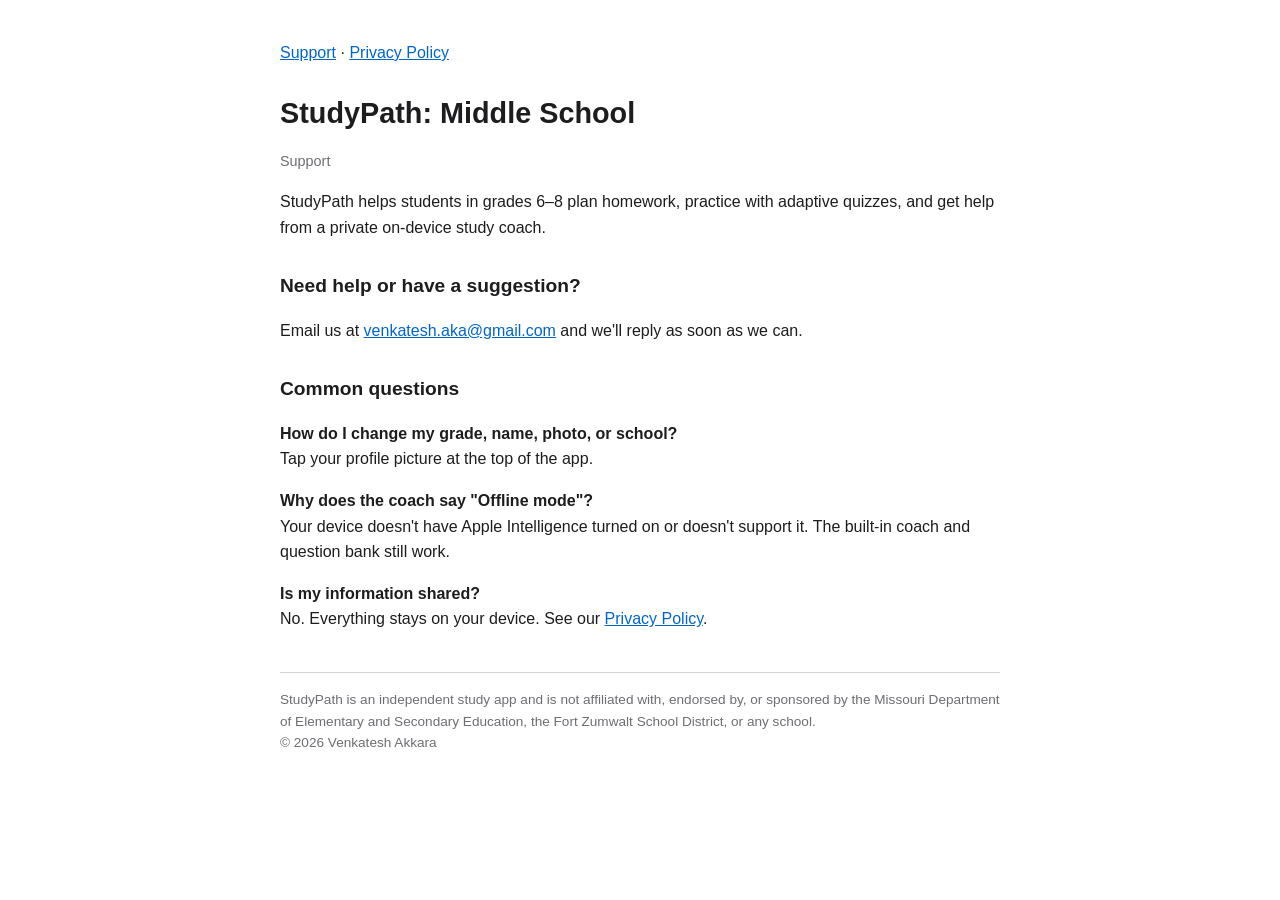
<file: index.html>
<!DOCTYPE html>
<html lang="en">
<head>
<meta charset="utf-8">
<meta name="viewport" content="width=device-width, initial-scale=1">
<title>StudyPath: Middle School – Support</title>
<link rel="stylesheet" href="style.css">
</head>
<body>
<nav><a href="./">Support</a> · <a href="privacy.html">Privacy Policy</a></nav>
<h1>StudyPath: Middle School</h1>
<p class="muted">Support</p>
<p>StudyPath helps students in grades 6–8 plan homework, practice with adaptive quizzes, and get help from a private on-device study coach.</p>

<h2>Need help or have a suggestion?</h2>
<p>Email us at <a href="mailto:venkatesh.aka@gmail.com">venkatesh.aka@gmail.com</a> and we'll reply as soon as we can.</p>

<h2>Common questions</h2>
<p><strong>How do I change my grade, name, photo, or school?</strong><br>Tap your profile picture at the top of the app.</p>
<p><strong>Why does the coach say "Offline mode"?</strong><br>Your device doesn't have Apple Intelligence turned on or doesn't support it. The built-in coach and question bank still work.</p>
<p><strong>Is my information shared?</strong><br>No. Everything stays on your device. See our <a href="privacy.html">Privacy Policy</a>.</p>

<footer>StudyPath is an independent study app and is not affiliated with, endorsed by, or sponsored by the Missouri Department of Elementary and Secondary Education, the Fort Zumwalt School District, or any school.<br>© 2026 Venkatesh Akkara</footer>
</body>
</html>
</file>
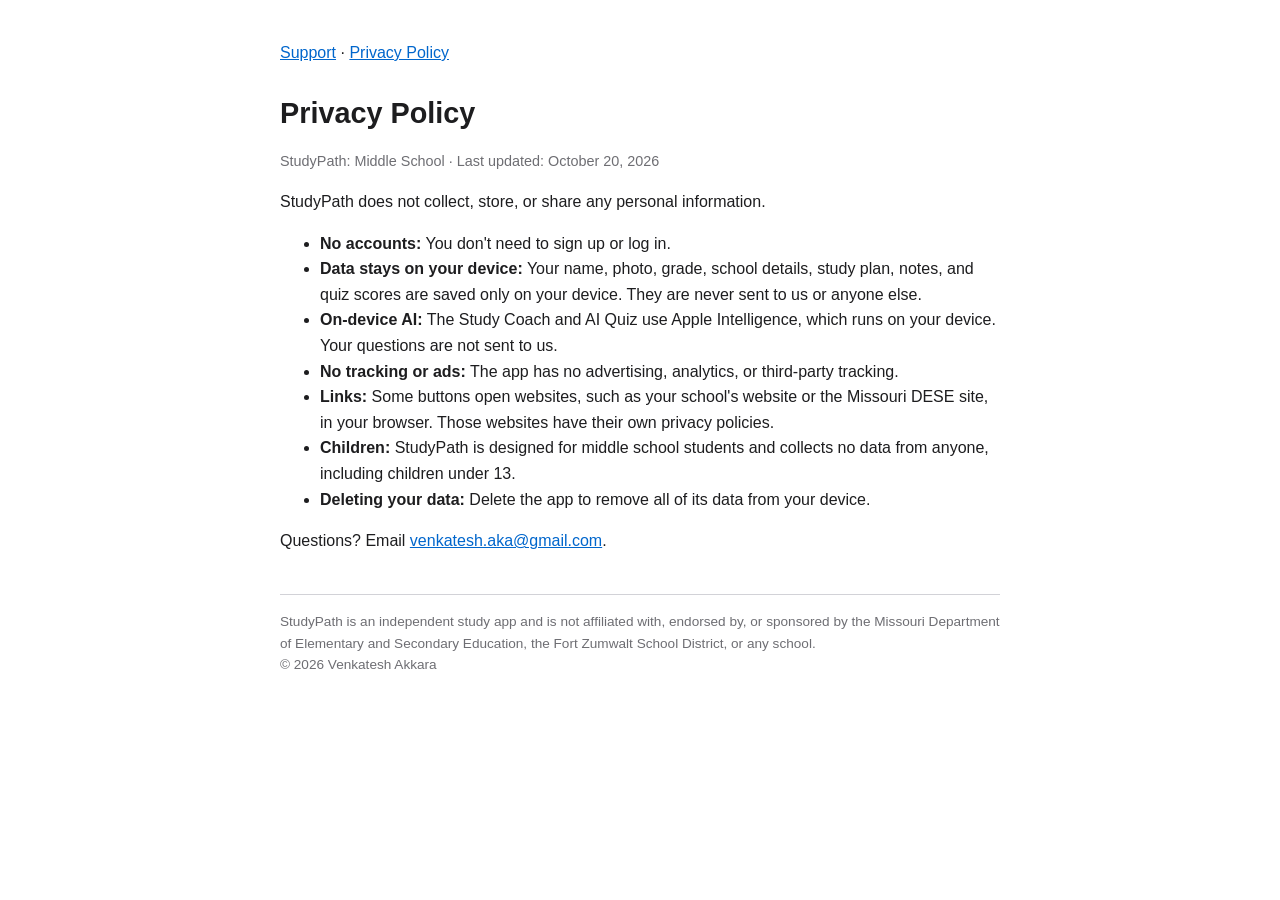
<file: privacy.html>
<!DOCTYPE html>
<html lang="en">
<head>
<meta charset="utf-8">
<meta name="viewport" content="width=device-width, initial-scale=1">
<title>StudyPath: Middle School – Privacy Policy</title>
<link rel="stylesheet" href="style.css">
</head>
<body>
<nav><a href="./">Support</a> · <a href="privacy.html">Privacy Policy</a></nav>
<h1>Privacy Policy</h1>
<p class="muted">StudyPath: Middle School · Last updated: October 20, 2026</p>
<p>StudyPath does not collect, store, or share any personal information.</p>
<ul>
<li><strong>No accounts:</strong> You don't need to sign up or log in.</li>
<li><strong>Data stays on your device:</strong> Your name, photo, grade, school details, study plan, notes, and quiz scores are saved only on your device. They are never sent to us or anyone else.</li>
<li><strong>On-device AI:</strong> The Study Coach and AI Quiz use Apple Intelligence, which runs on your device. Your questions are not sent to us.</li>
<li><strong>No tracking or ads:</strong> The app has no advertising, analytics, or third-party tracking.</li>
<li><strong>Links:</strong> Some buttons open websites, such as your school's website or the Missouri DESE site, in your browser. Those websites have their own privacy policies.</li>
<li><strong>Children:</strong> StudyPath is designed for middle school students and collects no data from anyone, including children under 13.</li>
<li><strong>Deleting your data:</strong> Delete the app to remove all of its data from your device.</li>
</ul>
<p>Questions? Email <a href="mailto:venkatesh.aka@gmail.com">venkatesh.aka@gmail.com</a>.</p>
<footer>StudyPath is an independent study app and is not affiliated with, endorsed by, or sponsored by the Missouri Department of Elementary and Secondary Education, the Fort Zumwalt School District, or any school.<br>© 2026 Venkatesh Akkara</footer>
</body>
</html>
</file>
<file: style.css>
body { font-family: -apple-system, BlinkMacSystemFont, "Segoe UI", Roboto, sans-serif; max-width: 720px; margin: 40px auto; padding: 0 20px; line-height: 1.6; color: #1d1d1f; }
h1 { font-size: 1.8em; margin-bottom: 0.2em; }
h2 { font-size: 1.2em; margin-top: 1.6em; }
.muted { color: #6e6e73; font-size: 0.9em; }
a { color: #0066cc; }
nav { margin-bottom: 24px; }
footer { margin-top: 40px; padding-top: 16px; border-top: 1px solid #d2d2d7; color: #6e6e73; font-size: 0.85em; }
</file>
